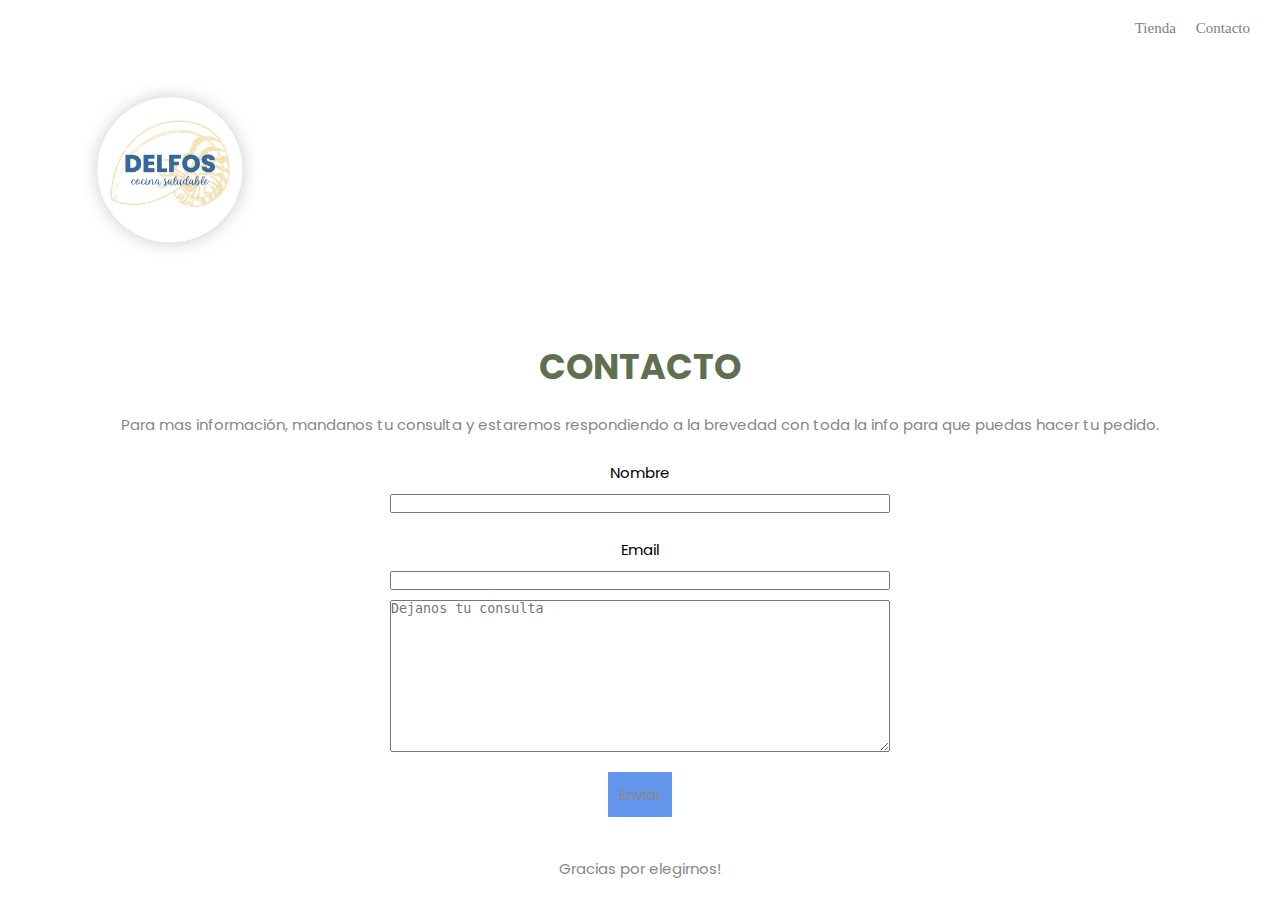
<file: Pages/contacto copy.html>
<!DOCTYPE html>
<html lang="en">
<head>
    <meta charset="UTF-8">
    <meta http-equiv="X-UA-Compatible" content="IE=edge">
    <meta name="viewport" content="width=device-width, initial-scale=1.0">
    <link rel="stylesheet" href="../CSS/style.css" />
    <title>Document</title>
</head>
<body>

     <!-- HEADER - ICONO DEL CARRITO -->

     <header class="divHeader">
 
        <nav class="navHeader">
  
          <img class="logo" src="../img/delfos sombra.png" alt="" />
          
          <ul class="menuNav">
            <li class="nav_item"><a href="../index.html" class="nav_link">Tienda</a></li>
            <li class="nav_item"><a href="./contacto.html" class="nav_link">Contacto</a></li>
   
            
          </ul>
        </nav>
  
        
      </header>

       <!-- MAIN -->

    <main class="container">

        <h1 class="budines" class="mt-5"> CONTACTO </h1>

        <p id="parrafoProp">Para mas información, mandanos tu consulta y estaremos respondiendo a la brevedad con toda la info para que puedas hacer tu pedido.</p>

        <div class="contacto">
        <form class="containerContacto mt-4">
            <div class="mb-3">
                <label for="exampleInputName" class="form-label">Nombre</label>
                <input type="Name" class="form-control" id="exampleInputName" aria-describedby="Nombre">

                <div class="mb-3">
                    <label for="exampleInputEmail1" class="form-label">Email</label>
                    <input type="email" class="form-control" id="exampleInputEmail1">
                </div>
                <textarea placeholder="Dejanos tu consulta" class="form-control" id="exampleFormControlTextarea1" rows="10"></textarea>
                <button type="submit" class="btn btn-secondary">Enviar</button>
            </form>

            <p class="gracias">Gracias por elegirnos!</p>
            </div>

        

    </main>

    <!-- FIN DEL MAIN -->

   
    
</body>
</html>
</file>
<file: CSS/style.css>
/* FUENTES TRAIDAS DE GOOGLE FONTS */

@import url('https://fonts.googleapis.com/css2?family=Poppins:ital,wght@1,300&display=swap');
@import url('https://fonts.googleapis.com/css2?family=Poppins:ital,wght@1,300;1,400&display=swap');
@import url('https://fonts.googleapis.com/css2?family=Gloria+Hallelujah&family=Poppins:ital,wght@1,300;1,400&display=swap');


/* Normalize */

* {
    margin: 0;
    padding: 0;
    box-sizing: border-box;


}


img {

    width: 100%;
}


html {

    font-size: 62.5%;
}

h1 {
    margin: 0 5rem 0 5rem;
    text-align: center;
    font-size: 3.5em;
    font-family: Poppins;
    color: #5F7052;
    
}

/* SWEET ALERT */

.textSweetAlert {

            font-size: 1.5em  !important ;
            font-family: Cambria, Cochin, Georgia, Times, 'Times New Roman', serif !important;
            text-align: center !important;


}

.tituloDescripcion {

  font-size: 2.5rem !important;
}

.descripcion {

  font-size: 1.5em  !important ;
            font-family: Cambria, Cochin, Georgia, Times, 'Times New Roman', serif !important;
            text-align: center !important;
            color: cornflowerblue;
            margin-top: 2rem;

}

.ingredientes {

  font-size: 1.5em  !important ;
  font-family: Cambria, Cochin, Georgia, Times, 'Times New Roman', serif !important;
  text-align: justify !important;
  margin-top: 2.5rem !important;
  margin-bottom: 2rem;
  color: grey;


}

.imagenDescripcion {

  border-radius: 100px !important;
}

.totalResumen {

  font-size: 1.5em  !important ;
  font-family: Cambria, Cochin, Georgia, Times, 'Times New Roman', serif !important;
  text-align: center !important;
  color: cornflowerblue;
  margin-top: 2rem;
 


}

.parrafoMail {

  font-size: 1.5em  !important ;
  font-family: Cambria, Cochin, Georgia, Times, 'Times New Roman', serif !important;
  text-align: justify !important;
  color: cornflowerblue;
  margin-top: 2rem;


}

.tituloModal {

  font-size: 2.5rem !important;
  margin-top: 0;
  margin-bottom: 2rem;
}

.footerModal {

  font-size: 1.8em  !important ;
  font-family: Cambria, Cochin, Georgia, Times, 'Times New Roman', serif !important;
  text-align: center !important;
  font-weight: 600;


}

/* ESTILOS LOGO */

 .logo {


    height: 300px;
    width: 300px;
   
}

/* ESTILOS NAVEGADOR */

.navHeader {

    margin: 2rem ;
    display: flex;
    flex-direction: row;
    justify-content: space-between;
}

.menuNav {

    display: flex;
    flex-direction: row;
    justify-content: flex-end;
    list-style: none;
    
}

.nav_item .nav_link {

    text-decoration: none;
    margin: 0 10px;
    font-size: 1.5em;
    color: grey;
    font-family: Cambria, Cochin, Georgia, Times, 'Times New Roman', serif;
    
}

.estilosLoading {

  text-align: center;
  margin-top: 2rem;
  color: green;
  font-size: medium;

  
}



.estilosBotonCarrito {

    height: 30px;
    width: 30px;
    margin: 0% 3rem;
    color: grey;
    cursor: pointer;
  
}



/* Card budines */

.cardBudines {
    padding: 3% ;
    display: flex ;
    flex-direction: row ;
    justify-content:space-between ;
    align-items: center ;
    gap: 8rem ;
    margin-top: 4%;
    font-size: 1.5em;
 
}
    

     .divBudines {

      
    display: flex ;
    flex-direction: row;
   /* justify-content:center ;
    align-items: center ;*/
    gap: 2rem ;
    row-gap: 2rem;
    
}

   .boxBudines {

        display: flex;
        flex-direction: column;
        justify-content: center;
        align-items: center;
        width: 100%;
        height: 100%;
        border-radius: 4px;
        box-shadow: 0 0 5px cornflowerblue;
        transition: all 0.3s linear; }

      

    .boxBudines__img {
            
            
            width: 100%;
            height: 100%;
            position: relative;
           
        }

       

         .boxBudines__title {

            color: grey;
            text-align: center;
            font-size: 2em;
            font-family: Cambria, Cochin, Georgia, Times, 'Times New Roman', serif ;
        }

         .boxBudines__subtitle {

            color: cornflowerblue ;
            font-size: 1.5em;
            font-family: Cambria, Cochin, Georgia, Times, 'Times New Roman', serif;
            text-align: center;
            margin-bottom: 1rem;
        }

     

        .boxBudines__precio {

            font-size: 1.5em;
            text-align: center;
            font-family: Cambria, Cochin, Georgia, Times, 'Times New Roman', serif;
            color: grey;
            margin-bottom: 1rem;
            
        }

        .btnDescripción {

          font-size: 1em;
          text-decoration: none;
          color: cornflowerblue;
       
          font-family: Cambria, Cochin, Georgia, Times, 'Times New Roman', serif;
         margin: 1.5rem 5rem 1.5rem 5rem; 
          cursor: pointer;
        }

        .icon-borrar {

         text-align: center;
         margin: 1rem 6rem 1rem 6.5rem;
          height: 20px;
          width: 20px;
          cursor: pointer;
          
        }
        .containerCarrito{
          display: flex;
          justify-content: center;
          margin-top: 2.8rem;
        }
        .estilosBotonCarrito1 {
          margin: auto;
          height: 25px;
          width: 25px;
          display: flex;
          justify-content: center;
          background: lavender;
          cursor: pointer;
          position: absolute;
          bottom: 3.2rem;
          display: flex;
          justify-content: center;
          transition: all 0.3s linear; 
          
        }

        .estilosBotonCarrito1:hover {

          transform: scale(1.1, 1.1);
          box-shadow: 0px 0px 2px cadetblue;
      }

        /* ESTILOS MODAL */

        .close {

          cursor: pointer;
        }
    

         .modal {
          
          display: none; 
            position: fixed; 
            z-index: 1; 
            left: 0;
            top: 0;
            width: 100%; 
            height: 100%; 
            overflow: auto; 
            background-color: rgb(0, 0, 0); 
            background-color: rgba(0, 0, 0, 0.4); 
          }
          
           /* Modal Content */
          
           .modal-content {
            position: relative;
            background-color: #fefefe;
            margin: auto ;
            padding: 0;
            border: 1px solid #888;
            width: 25rem;
            box-shadow: 0 4px 8px 0 rgba(0, 0, 0, 0.2), 0 6px 20px 0 rgba(0, 0, 0, 0.19);
            animation-name: animatetop;
            animation-duration: 0.4s;
            top:10%;
            left:40%; 
          }

          /* Modal Header */
         
             .modal-header {
              padding: 2px 16px;
              background-color: cornflowerblue;
              color: white;
              font-family: Cambria, Cochin, Georgia, Times, 'Times New Roman', serif;
              font-size: 1.5em;
              text-align: center;
          }
          
          
          /* NO ME FUNCIONA SOLITO EL SCROLL */
        
          /* Modal Body */
          .modal-body {
            padding: 2px 16px;
            height: 20%;
          } 

         
          
          /* Modal Footer */
        
          .modal-footer {
            padding: 3px 16px;
            
            background-color: #6495ed;
            color: white;
            font-family: Cambria, Cochin, Georgia, Times, 'Times New Roman', serif;
            font-size: 2em;
            margin-top: 2rem;
            text-align: center;
            height: 5rem;
          }

          #botonFinalizarCompra {

            
           padding: 0.5rem; 
            font-family: Cambria, Cochin, Georgia, Times, 'Times New Roman', serif;
            color: white;
            
            border: solid 1px white;
            margin-top: 5rem !important;
            border-radius: 10%;
            cursor: pointer;
            

            
           
         } 


          #parrafoTotal {

            font-family: Cambria, Cochin, Georgia, Times, 'Times New Roman', serif;
            font-size: 1.6em;
            color: #888;
            margin-top: 1rem;
            text-align: center;



          }

          #parrafoEnvio {

            font-family: Cambria, Cochin, Georgia, Times, 'Times New Roman', serif;
            font-size: 1.6em;
            color: #888;
            margin-top: 1rem;
            margin-bottom: 1rem;
            text-align: center;
 }

          
               /* Add Animation */
          @keyframes animatetop {
            from {
              top: -300px;
              opacity: 0;
            }
            to {
              top: 0;
              opacity: 1;
            }
          }

                    /* PAGINA CONTACTO */

          /* FORMULARIO */


.mb-3 {

  display: flex;
  flex-direction: column;
  justify-content: center;
  align-items: center;
  margin-top: 2rem;
}

.form-label {

  font-family: poppins;
  margin-top: 0.5rem;
  font-size: 1.5rem;
}

.form-control {
 
  width: 50rem;
  margin-top: 1rem;

}

.btn {

  margin-top: 2rem;
  color: #888;
  background-color: cornflowerblue;
  font-family: poppins;
  font-size: 1.5rem;
  border-radius: 1%;
  border: solid 1px cornflowerblue ;
  margin: 2rem;
  padding: 1rem;
  
  
  
}

#parrafoProp {

  text-align: center;
  font-size: 1.5rem;
  color: #888;
  margin-top: 2rem;
  font-family: poppins;

}

.gracias {

  text-align: center;
  font-size: 1.5rem;
  color: #888;
  margin-top: 2rem;
  font-family: poppins;


}
</file>
